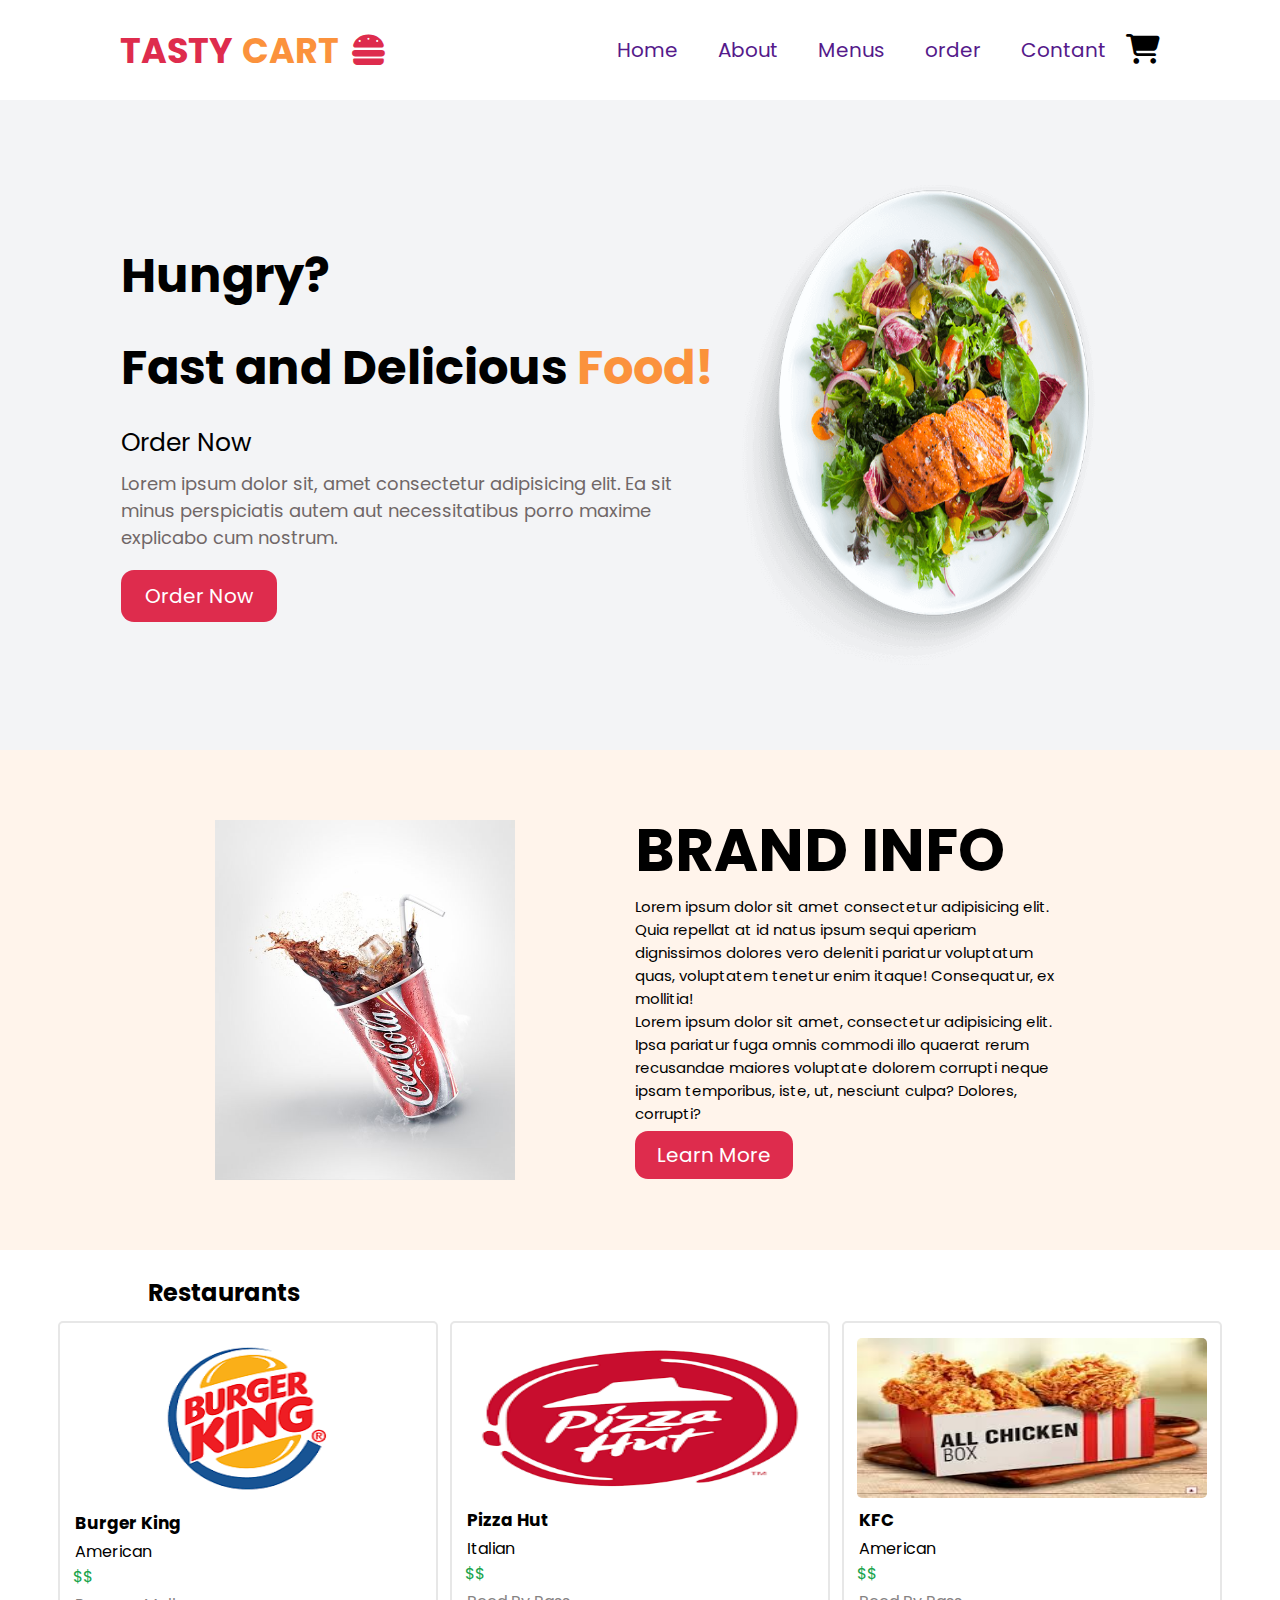
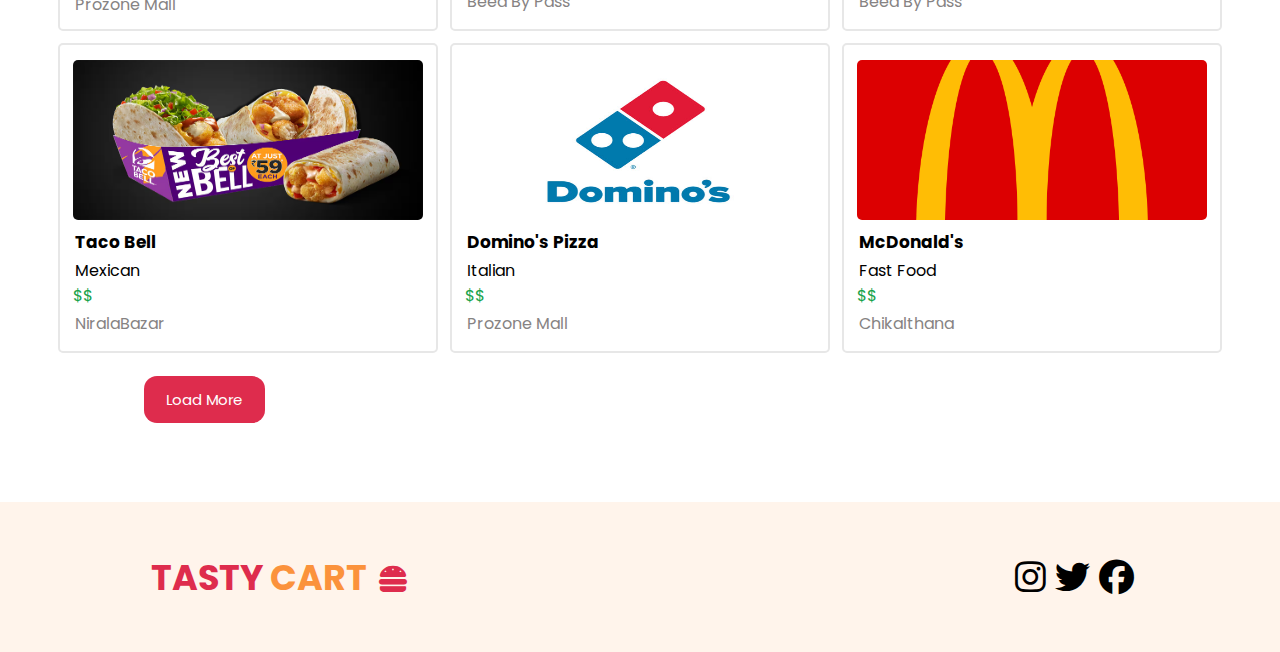
<file: index.html>
<!DOCTYPE html>
<html lang="en">

<head>
    <meta charset="UTF-8">
    <meta name="viewport" content="width=device-width, initial-scale=1.0">
    <title>task1</title>
    <link rel="stylesheet" href="style.css">
    <link rel="stylesheet" href="https://cdnjs.cloudflare.com/ajax/libs/font-awesome/6.7.2/css/all.min.css" integrity="sha512-Evv84Mr4kqVGRNSgIGL/F/aIDqQb7xQ2vcrdIwxfjThSH8CSR7PBEakCr51Ck+w+/U6swU2Im1vVX0SVk9ABhg==" crossorigin="anonymous" referrerpolicy="no-referrer" />
    <link href="https://fonts.googleapis.com/css2?family=Poppins:ital,wght@0,100;0,200;0,300;0,400;0,500;0,600;0,700;0,800;0,900;1,100;1,200;1,300;1,400;1,500;1,600;1,700;1,800;1,900&display=swap" rel="stylesheet">
    
</head>

<body>
    <div class="header">
        <div class="head1">
            
            <span class="tasty">TASTY</span>
            <span class="cart">CART</span>
            <span class="burger"><i class="fa-solid fa-burger"></i></span>
            
            
        </div>

        <div class="head2">
            <ul>
                <li><a href="">Home</a></li>
                <li><a href="">About</a></li>
                <li><a href="">Menus</a></li>
                <li><a href="">order</a></li>
                <li><a href="">Contant</a></li>
             <span class="troly"><i class="fa-solid fa-cart-shopping"></i></i></span>

            </ul>
        </div>
    </div>

    <div class="box1">
        <div class="one">
            <h1>Hungry?</h1>
            <h2> Fast and Delicious <span>Food!</span></h2>
            <h5>Order Now</h5>
            <p>Lorem ipsum dolor sit, amet consectetur adipisicing elit. Ea sit minus perspiciatis autem aut
                necessitatibus porro maxime explicabo cum nostrum.</p>

            <div class="one1">
                <a href="">Order Now</a>
            </div>

        </div>
        <div class="two">
            <img src="image/plate.png" alt="">
        </div>

    </div>

    <div class="box2">
        <div class="three">
            <img src="image/gilash.jpg" alt="">
        </div>
        <div class="four">
            <h1>BRAND INFO</h1>
            <p>Lorem ipsum dolor sit amet consectetur adipisicing elit. Quia repellat at id natus ipsum sequi aperiam
                dignissimos dolores vero deleniti pariatur voluptatum quas, voluptatem tenetur enim itaque! Consequatur,
                ex mollitia!</p>
            <p>Lorem ipsum dolor sit amet, consectetur adipisicing elit. Ipsa pariatur fuga omnis commodi illo quaerat
                rerum recusandae maiores voluptate dolorem corrupti neque ipsam temporibus, iste, ut, nesciunt culpa?
                Dolores, corrupti?</p>
            <div class="five">
                <a href="">Learn More</a>
            </div>
            
        </div>

    </div>

    <div class="six">
        <h2>Restaurants</h2>
    </div>

    <div class="box3">

        <div class="apple">
            <div class="first">
                <img src="image/pic1.png" alt="">
            </div>
            <h1>Burger King</h1>
            <p>American</p>
            <span>$$</span>
            <h5>Prozone Mall</h5>

        </div>


        <div class="apple">
            <div class="second">
                <img src="image/pic2.png" alt="">
            </div>
            <h1>Pizza Hut</h1>
            <p>Italian</p>
            <span>$$</span>
            <h5>Beed By Pass</h5>
        </div>

        <div class="apple">
            <div class="third">
                <img src="image/pic3.jpeg" alt="">
            </div>
            <h1>KFC</h1>
            <p>American</p>
            <span>$$</span>
            <h5>Beed By Pass</h5>
        </div>

    </div>
    <div class="box4">


        <div class="apple">
            <div class="fourth">
                <img src="image/pic4.avif" alt="">
            </div>
            <h1>Taco Bell</h1>
            <p>Mexican</p>
            <span>$$</span> 
            <h5>NiralaBazar</h5>
        </div>


        <div class="apple">
            <div class="fiveth">
                <img src="image/pic5.jpg" alt="">
            </div>
            <h1>Domino's Pizza</h1>
            <p>Italian</p>
            <span>$$</span>
            <h5>Prozone  Mall</h5>
        </div>


        <div class="apple">
            <div class="sixth">
                <img src="image/pic6.png" alt="">
            </div>
            <h1>McDonald's</h1>
            <p>Fast Food</p>
            <span>$$</span>
            <h5>Chikalthana</h5>
        </div>



    </div>
    <div class="seaventh">
        <a href="">Load More</a>
    </div>



    <div class="fotter">
        <div class="fotter1">
            
             <span class="tasty">TASTY</span>
              <span class="cart">CART</span>
              <span class="burger"><i class="fa-solid fa-burger"></i></span>
              
            
        </div>
        <div class="fotter2">
            
               <span><i class="fa-brands fa-instagram"></i> </span> 
               <span><i class="fa-brands fa-twitter"></i></span> 
               <span><i class="fa-brands fa-facebook"></i></span> 
              
        </div>
    </div>

</body>

</html>
</file>
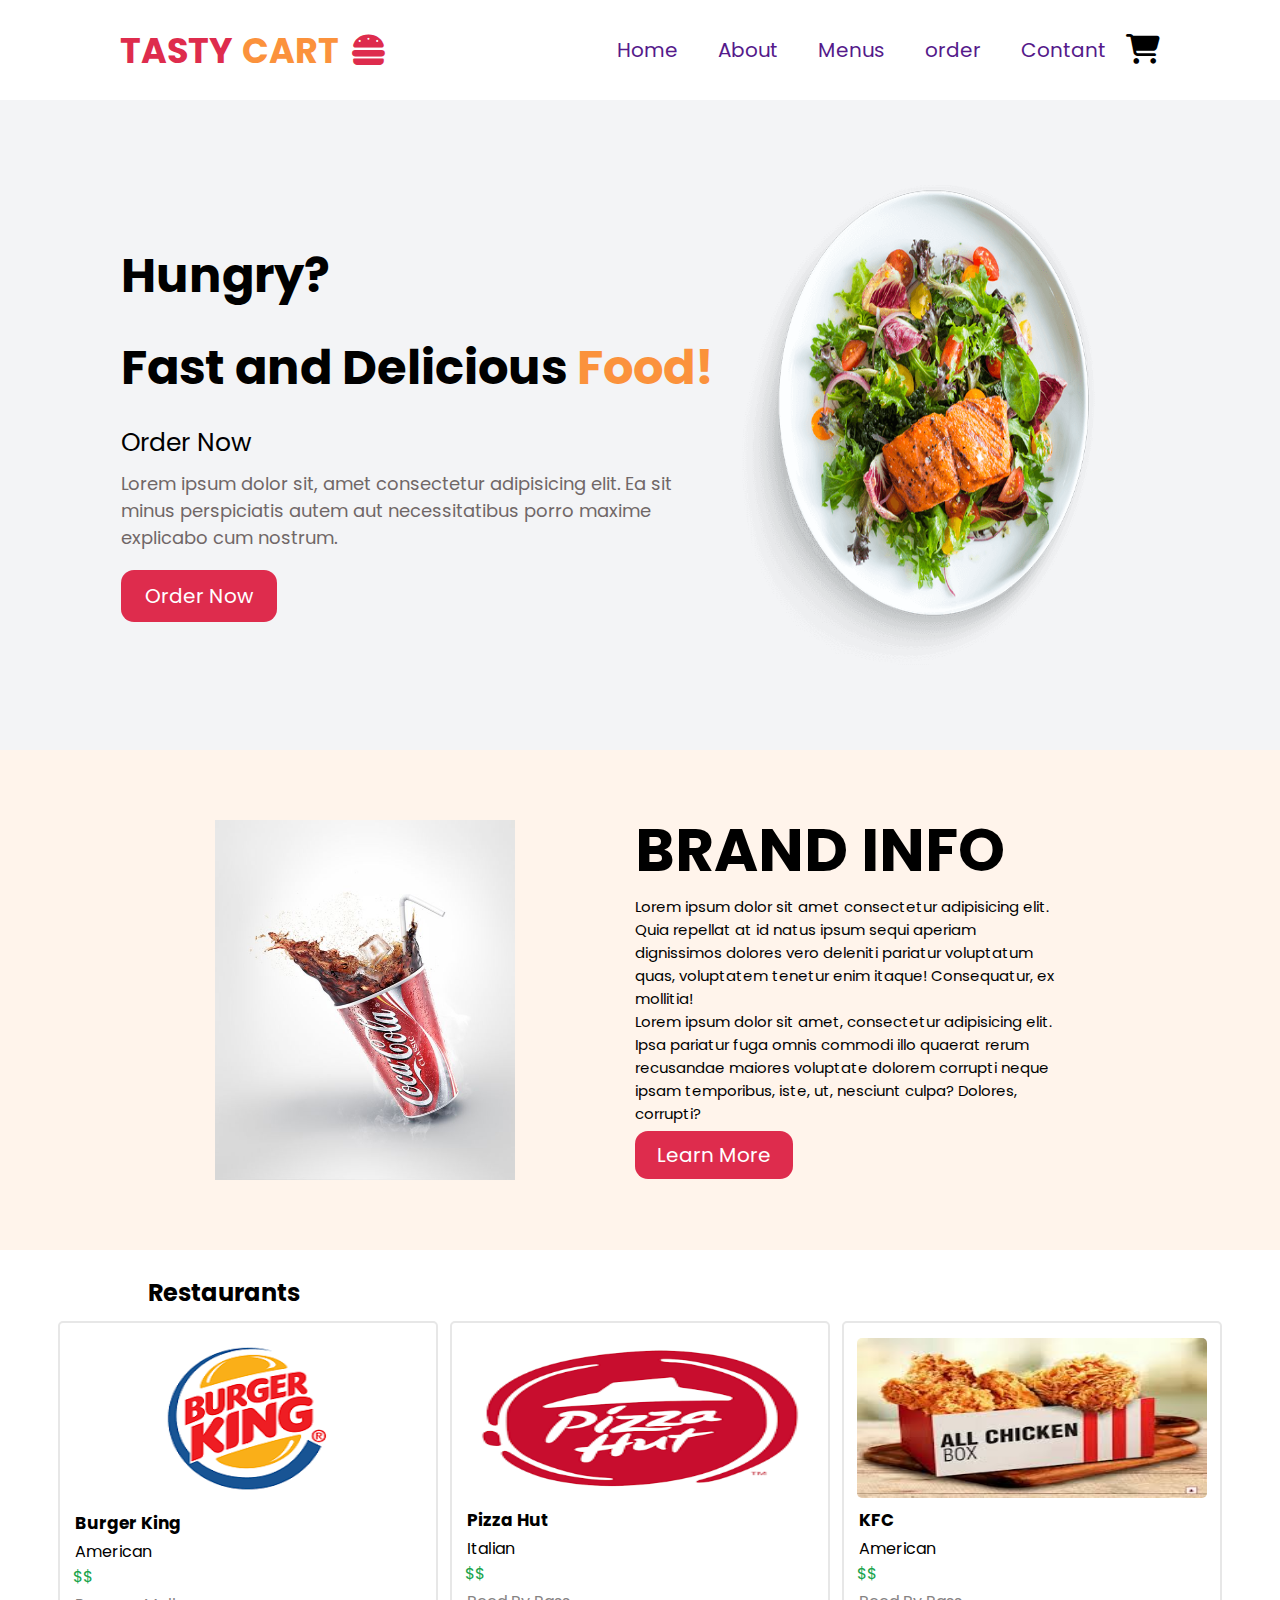
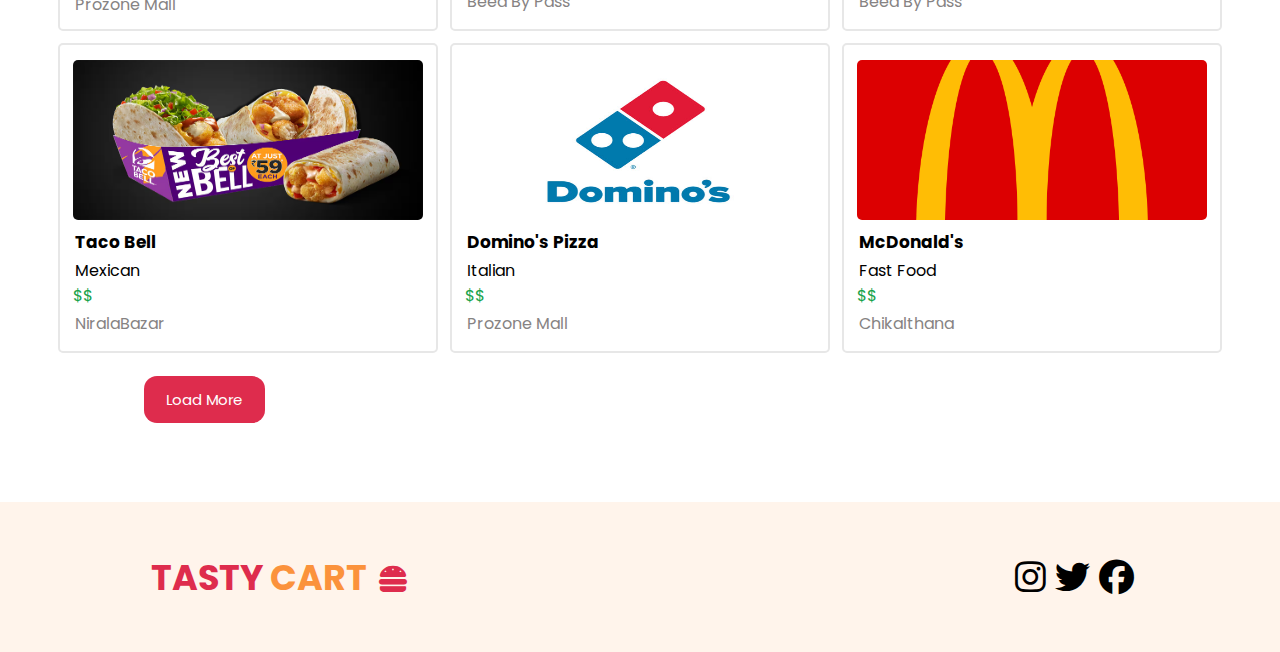
<file: task1.html>
<!DOCTYPE html>
<html lang="en">

<head>
    <meta charset="UTF-8">
    <meta name="viewport" content="width=device-width, initial-scale=1.0">
    <title>task1</title>
    <link rel="stylesheet" href="task1.css">
    <link rel="stylesheet" href="https://cdnjs.cloudflare.com/ajax/libs/font-awesome/6.7.2/css/all.min.css" integrity="sha512-Evv84Mr4kqVGRNSgIGL/F/aIDqQb7xQ2vcrdIwxfjThSH8CSR7PBEakCr51Ck+w+/U6swU2Im1vVX0SVk9ABhg==" crossorigin="anonymous" referrerpolicy="no-referrer" />
    <link href="https://fonts.googleapis.com/css2?family=Poppins:ital,wght@0,100;0,200;0,300;0,400;0,500;0,600;0,700;0,800;0,900;1,100;1,200;1,300;1,400;1,500;1,600;1,700;1,800;1,900&display=swap" rel="stylesheet">
    
</head>

<body>
    <div class="header">
        <div class="head1">
            
            <span class="tasty">TASTY</span>
            <span class="cart">CART</span>
            <span class="burger"><i class="fa-solid fa-burger"></i></span>
            
            
        </div>

        <div class="head2">
            <ul>
                <li><a href="">Home</a></li>
                <li><a href="">About</a></li>
                <li><a href="">Menus</a></li>
                <li><a href="">order</a></li>
                <li><a href="">Contant</a></li>
             <span class="troly"><i class="fa-solid fa-cart-shopping"></i></i></span>

            </ul>
        </div>
    </div>

    <div class="box1">
        <div class="one">
            <h1>Hungry?</h1>
            <h2> Fast and Delicious <span>Food!</span></h2>
            <h5>Order Now</h5>
            <p>Lorem ipsum dolor sit, amet consectetur adipisicing elit. Ea sit minus perspiciatis autem aut
                necessitatibus porro maxime explicabo cum nostrum.</p>

            <div class="one1">
                <a href="">Order Now</a>
            </div>

        </div>
        <div class="two">
            <img src="image/plate.png" alt="">
        </div>

    </div>

    <div class="box2">
        <div class="three">
            <img src="image/gilash.jpg" alt="">
        </div>
        <div class="four">
            <h1>BRAND INFO</h1>
            <p>Lorem ipsum dolor sit amet consectetur adipisicing elit. Quia repellat at id natus ipsum sequi aperiam
                dignissimos dolores vero deleniti pariatur voluptatum quas, voluptatem tenetur enim itaque! Consequatur,
                ex mollitia!</p>
            <p>Lorem ipsum dolor sit amet, consectetur adipisicing elit. Ipsa pariatur fuga omnis commodi illo quaerat
                rerum recusandae maiores voluptate dolorem corrupti neque ipsam temporibus, iste, ut, nesciunt culpa?
                Dolores, corrupti?</p>
            <div class="five">
                <a href="">Learn More</a>
            </div>
            
        </div>

    </div>

    <div class="six">
        <h2>Restaurants</h2>
    </div>

    <div class="box3">

        <div class="apple">
            <div class="first">
                <img src="image/pic1.png" alt="">
            </div>
            <h1>Burger King</h1>
            <p>American</p>
            <span>$$</span>
            <h5>Prozone Mall</h5>

        </div>


        <div class="apple">
            <div class="second">
                <img src="image/pic2.png" alt="">
            </div>
            <h1>Pizza Hut</h1>
            <p>Italian</p>
            <span>$$</span>
            <h5>Beed By Pass</h5>
        </div>

        <div class="apple">
            <div class="third">
                <img src="image/pic3.jpeg" alt="">
            </div>
            <h1>KFC</h1>
            <p>American</p>
            <span>$$</span>
            <h5>Beed By Pass</h5>
        </div>

    </div>
    <div class="box4">


        <div class="apple">
            <div class="fourth">
                <img src="image/pic4.avif" alt="">
            </div>
            <h1>Taco Bell</h1>
            <p>Mexican</p>
            <span>$$</span> 
            <h5>NiralaBazar</h5>
        </div>


        <div class="apple">
            <div class="fiveth">
                <img src="image/pic5.jpg" alt="">
            </div>
            <h1>Domino's Pizza</h1>
            <p>Italian</p>
            <span>$$</span>
            <h5>Prozone  Mall</h5>
        </div>


        <div class="apple">
            <div class="sixth">
                <img src="image/pic6.png" alt="">
            </div>
            <h1>McDonald's</h1>
            <p>Fast Food</p>
            <span>$$</span>
            <h5>Chikalthana</h5>
        </div>



    </div>
    <div class="seaventh">
        <a href="">Load More</a>
    </div>



    <div class="fotter">
        <div class="fotter1">
            
             <span class="tasty">TASTY</span>
              <span class="cart">CART</span>
              <span class="burger"><i class="fa-solid fa-burger"></i></span>
              
            
        </div>
        <div class="fotter2">
            
               <span><i class="fa-brands fa-instagram"></i> </span> 
               <span><i class="fa-brands fa-twitter"></i></span> 
               <span><i class="fa-brands fa-facebook"></i></span> 
              
        </div>
    </div>

</body>

</html>
</file>
<file: style.css>
*
{
    padding: 0px;
    margin: 0px;
    box-sizing: border-box;
    font-family: poppins;
}


.header li
{
    list-style: none;

}
.head2 a
{
    text-decoration: none;

}

.head1 .tasty
{
    color: rgb(222 44 77 / var(--tw-text-opacity, 1));
    font-size: 35px;
    font-weight: bold;
    
  
}
.head1 .cart
{
    color: rgb(251 146 60 / var(--tw-text-opacity, 1));
    font-size: 35px;
    font-weight: bold;
    margin: 5px;


} 
.head1 .burger 
{
    color: rgb(222 44 77 / var(--tw-text-opacity, 1));
    margin: 3px;
    
}
.head1 span 
{
    color: rgb(251 146 60 / var(--tw-text-opacity, 1));
    font-size: 35px;
}

.head2 ul
{
    display: flex;
    align-items: center;
    font-size: 20px;
    
}
.head2 li
{
    padding: 0px 20px 0px 20px;
    
}
.troly
{
    font-size: 30px;
}
.header
{
    display: flex;
    align-items: center;
    justify-content: space-between;
    padding: 16px 96px;
    margin: 0px 24px;
    height: 100px;
}
.box1
{
    display: flex;
    align-items: center;
    padding: 1px 121px;
    background-color: rgb(243 244 246);
    height: 650px;

    
}
.two
{
    width: 85%;
    height: 550px;
    margin-right: 40px;
}
.two img
{
    width: 100%;
    height: 100%;
    border-radius: 5px;

    
}
.box1 span
{
   color: rgb(251 146 60 / var(--tw-text-opacity, 1));;

}
.box1 h1
{
    font-size: 48px;
}
.box1 h2
{
    font-size: 48px;
    margin-top: 20px;

}
.box1 h5
{
    margin-top: 20px;
    font-size: 25px;
    font-weight: 400;

}

.box1 p
{
    color: rgb(112, 103, 103);
    font-size: 18px;
    margin-top: 8px;
    
}
.one1 a
{
    color: white;
    background-color:rgb(222 44 77 / var(--tw-bg-opacity, 1));
    font-size: 20px;
    padding: 12px 24px;
    border-radius: 13px;
    text-decoration: none;
}
.one1 
{
    margin-top: 30px;

}
.three
{
    width: 300px;
    height: 360px;
    margin-left: 50px;
    margin: 60px;


}
.three img
{
    width: 100%;
    height: 100%;
    
}
.box2
{
    display: flex;
    align-items: center;
    justify-content: center;
    height: 500px;
    background-color: #fff4eb;
    
    
}
.four
{
    margin-right: 50px;
    margin: 60px;
    padding-bottom: 25px;
}
.four p
{
    width: 430px;
    font-size: 15px;

}
.four h1
{
    font-size: 60px;

    
}
.five a
{
    color: white;
    background-color:rgb(222 44 77 / var(--tw-bg-opacity, 1));
    font-size: 20px;
    padding: 10px 22px;
    border-radius: 13px;
    text-decoration: none;
    
}


.five 
{
    margin-top: 15px;
}

.first 
{
    width: 350px;
    height: 163px;
    margin: auto;


}
.first img
{
    width: 100%;
    height: 100%;
    margin-top: 15px;
    
}

.second
{
    width: 350px;
    height: 160px;
    margin: auto;
    

}
.second img
{
    width: 100%;
    height: 100%;
    border-radius: 5px;
    margin-top: 15px;


}

.third
{
    width: 350px;
    height: 160px;
    margin: auto;


}
.third img
{
    width: 100%;
    height: 100%;
    border-radius: 5px;
    margin-top: 15px;


    
}

.fourth
{
    width: 350px;
    height: 160px;
    margin: auto;


}
.fourth img
{
    width: 100%;
    height: 100%;
    border-radius: 5px;
    margin-top: 15px;


}

.fiveth
{
    width: 350px;
    height: 160px;
    margin: auto;
    


}
.fiveth img
{
    width: 100%;
    height: 100%;
    border-radius: 5px;
    margin-top: 15px;


}

.sixth
{
    width: 350px;
    height: 160px;
    margin: auto;
    border-radius: 15px;
}
.sixth img
{
    width: 100%;
    height: 100%;
    border-radius: 5px;
    margin-top: 15px;
    object-fit: cover;

}

.box3
{
    display: flex;
    align-items: center;
    justify-content: center;
    margin-top: 5px;
        
}
.box4
{
    display: flex;
    align-items: center;
    justify-content: center;
    


}

.apple
{
    background-color: #ffffff;
    border: 2px solid #e7e7e7;
    border-radius: 5px;
    margin: 6px;
    width: 380px;
    height: 310px;
 
}
.apple span
{
    color: rgb(22 163 74 / var(--tw-text-opacity, 1));
    margin-left: 13px;

}

 .six 
 { 
     width: 35%;
    text-align: center;
    margin: 25px 0 0 0 ;
    
 }

.apple h1
{
    font-size: 17px;
    margin-left: 15px;
    margin-top: 24px;
}
.apple p
{
    
    margin-left: 15px;
    margin-top: 3px;


}
.apple h5
{
    font-weight: 400;
    font-size: 16px;
    margin-left: 15px;
    margin-top: 3px;
    color: #868383;
}

.seaventh a
{
    color: white;
    background-color:rgb(222 44 77 / var(--tw-bg-opacity, 1));
    font-size: 15px;
    padding: 13px 22px;
    border-radius: 13px;
    text-decoration: none;
   
    
}
.seaventh
{
    margin-top: 28px;
    width:32%;
    text-align: center;
    
}

.fotter1
{
    color: rgb(222 44 77 / var(--tw-text-opacity, 1));
    font-weight: bold;
    font-size: 27px;
    margin-left: 55px;
    

}

.fotter
{
    display: flex;
    justify-content: space-between;
    align-items: center;
    background-color: #fff4eb;
    padding: 16px 96px;
    height: 150px;
    margin-top: 90px;
    


}

.fotter2 
{
    font-size: 35px;
    margin-right: 50px;
    
}
.tasty
{
    color: rgb(222 44 77 / var(--tw-text-opacity, 1));
    font-size: 35px;

}

.cart
{
    color: rgb(251 146 60 / var(--tw-text-opacity, 1));
    font-size: 35px;

}
.fotter .burger
{
    font-size: 30px;
    margin: 5px;
}
</file>
<file: task1.css>
*
{
    padding: 0px;
    margin: 0px;
    box-sizing: border-box;
    font-family: poppins;
}


.header li
{
    list-style: none;

}
.head2 a
{
    text-decoration: none;

}

.head1 .tasty
{
    color: rgb(222 44 77 / var(--tw-text-opacity, 1));
    font-size: 35px;
    font-weight: bold;
    
  
}
.head1 .cart
{
    color: rgb(251 146 60 / var(--tw-text-opacity, 1));
    font-size: 35px;
    font-weight: bold;
    margin: 5px;


} 
.head1 .burger 
{
    color: rgb(222 44 77 / var(--tw-text-opacity, 1));
    margin: 3px;
    
}
.head1 span 
{
    color: rgb(251 146 60 / var(--tw-text-opacity, 1));
    font-size: 35px;
}

.head2 ul
{
    display: flex;
    align-items: center;
    font-size: 20px;
    
}
.head2 li
{
    padding: 0px 20px 0px 20px;
    
}
.troly
{
    font-size: 30px;
}
.header
{
    display: flex;
    align-items: center;
    justify-content: space-between;
    padding: 16px 96px;
    margin: 0px 24px;
    height: 100px;
}
.box1
{
    display: flex;
    align-items: center;
    padding: 1px 121px;
    background-color: rgb(243 244 246);
    height: 650px;

    
}
.two
{
    width: 85%;
    height: 550px;
    margin-right: 40px;
}
.two img
{
    width: 100%;
    height: 100%;
    border-radius: 5px;

    
}
.box1 span
{
   color: rgb(251 146 60 / var(--tw-text-opacity, 1));;

}
.box1 h1
{
    font-size: 48px;
}
.box1 h2
{
    font-size: 48px;
    margin-top: 20px;

}
.box1 h5
{
    margin-top: 20px;
    font-size: 25px;
    font-weight: 400;

}

.box1 p
{
    color: rgb(112, 103, 103);
    font-size: 18px;
    margin-top: 8px;
    
}
.one1 a
{
    color: white;
    background-color:rgb(222 44 77 / var(--tw-bg-opacity, 1));
    font-size: 20px;
    padding: 12px 24px;
    border-radius: 13px;
    text-decoration: none;
}
.one1 
{
    margin-top: 30px;

}
.three
{
    width: 300px;
    height: 360px;
    margin-left: 50px;
    margin: 60px;


}
.three img
{
    width: 100%;
    height: 100%;
    
}
.box2
{
    display: flex;
    align-items: center;
    justify-content: center;
    height: 500px;
    background-color: #fff4eb;
    
    
}
.four
{
    margin-right: 50px;
    margin: 60px;
    padding-bottom: 25px;
}
.four p
{
    width: 430px;
    font-size: 15px;

}
.four h1
{
    font-size: 60px;

    
}
.five a
{
    color: white;
    background-color:rgb(222 44 77 / var(--tw-bg-opacity, 1));
    font-size: 20px;
    padding: 10px 22px;
    border-radius: 13px;
    text-decoration: none;
    
}


.five 
{
    margin-top: 15px;
}

.first 
{
    width: 350px;
    height: 163px;
    margin: auto;


}
.first img
{
    width: 100%;
    height: 100%;
    margin-top: 15px;
    
}

.second
{
    width: 350px;
    height: 160px;
    margin: auto;
    

}
.second img
{
    width: 100%;
    height: 100%;
    border-radius: 5px;
    margin-top: 15px;


}

.third
{
    width: 350px;
    height: 160px;
    margin: auto;


}
.third img
{
    width: 100%;
    height: 100%;
    border-radius: 5px;
    margin-top: 15px;


    
}

.fourth
{
    width: 350px;
    height: 160px;
    margin: auto;


}
.fourth img
{
    width: 100%;
    height: 100%;
    border-radius: 5px;
    margin-top: 15px;


}

.fiveth
{
    width: 350px;
    height: 160px;
    margin: auto;
    


}
.fiveth img
{
    width: 100%;
    height: 100%;
    border-radius: 5px;
    margin-top: 15px;


}

.sixth
{
    width: 350px;
    height: 160px;
    margin: auto;
    border-radius: 15px;
}
.sixth img
{
    width: 100%;
    height: 100%;
    border-radius: 5px;
    margin-top: 15px;
    object-fit: cover;

}

.box3
{
    display: flex;
    align-items: center;
    justify-content: center;
    margin-top: 5px;
        
}
.box4
{
    display: flex;
    align-items: center;
    justify-content: center;
    


}

.apple
{
    background-color: #ffffff;
    border: 2px solid #e7e7e7;
    border-radius: 5px;
    margin: 6px;
    width: 380px;
    height: 310px;
 
}
.apple span
{
    color: rgb(22 163 74 / var(--tw-text-opacity, 1));
    margin-left: 13px;

}

 .six 
 { 
     width: 35%;
    text-align: center;
    margin: 25px 0 0 0 ;
    
 }

.apple h1
{
    font-size: 17px;
    margin-left: 15px;
    margin-top: 24px;
}
.apple p
{
    
    margin-left: 15px;
    margin-top: 3px;


}
.apple h5
{
    font-weight: 400;
    font-size: 16px;
    margin-left: 15px;
    margin-top: 3px;
    color: #868383;
}

.seaventh a
{
    color: white;
    background-color:rgb(222 44 77 / var(--tw-bg-opacity, 1));
    font-size: 15px;
    padding: 13px 22px;
    border-radius: 13px;
    text-decoration: none;
   
    
}
.seaventh
{
    margin-top: 28px;
    width:32%;
    text-align: center;
    
}

.fotter1
{
    color: rgb(222 44 77 / var(--tw-text-opacity, 1));
    font-weight: bold;
    font-size: 27px;
    margin-left: 55px;
    

}

.fotter
{
    display: flex;
    justify-content: space-between;
    align-items: center;
    background-color: #fff4eb;
    padding: 16px 96px;
    height: 150px;
    margin-top: 90px;
    


}

.fotter2 
{
    font-size: 35px;
    margin-right: 50px;
    
}
.tasty
{
    color: rgb(222 44 77 / var(--tw-text-opacity, 1));
    font-size: 35px;

}

.cart
{
    color: rgb(251 146 60 / var(--tw-text-opacity, 1));
    font-size: 35px;

}
.fotter .burger
{
    font-size: 30px;
    margin: 5px;
}
</file>
